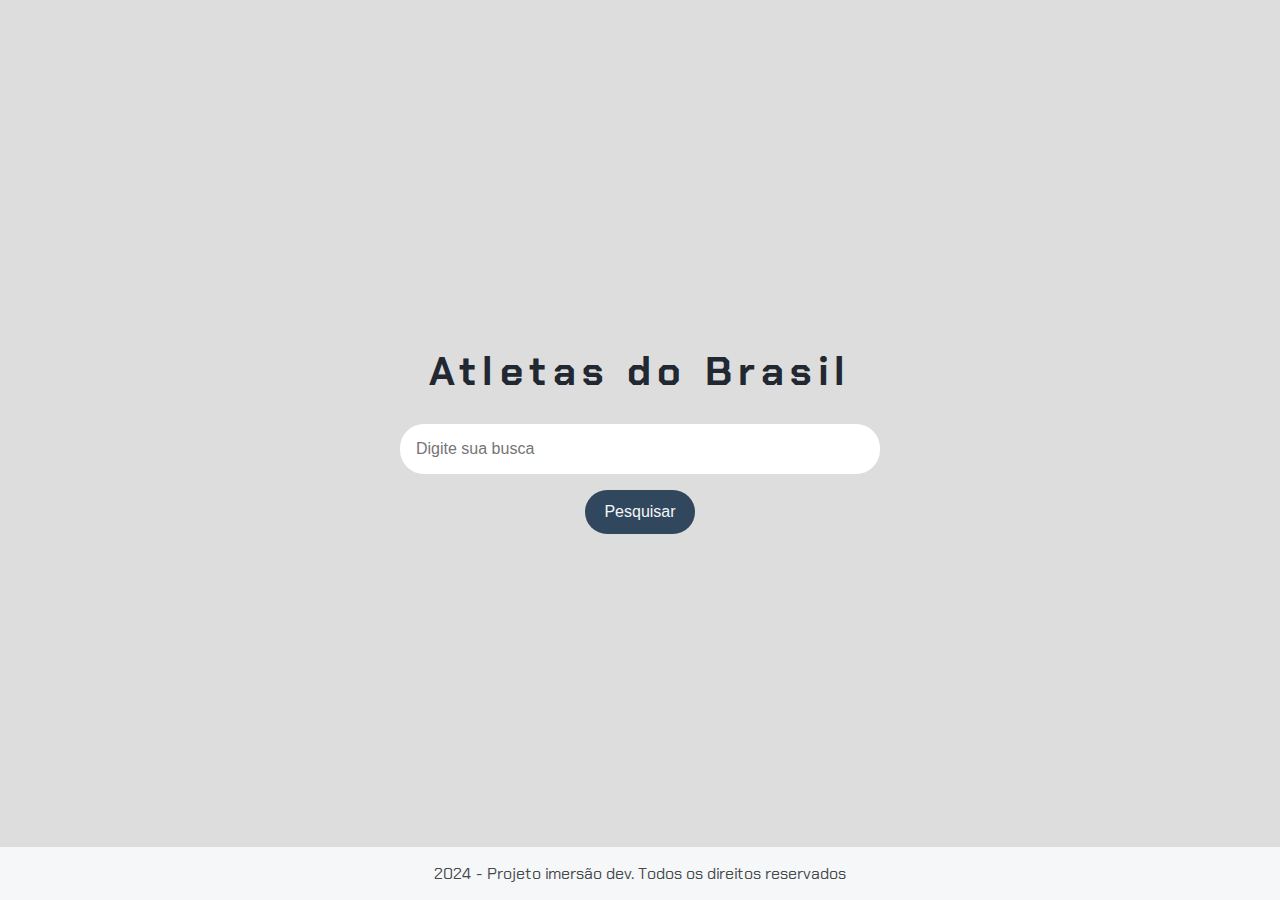
<file: aula_01/index.html>
<!DOCTYPE html>
<html lang="pt-br">
  <head>
    <meta charset="UTF-8" />
    <meta name="viewport" content="width=device-width, initial-scale=1.0" />
    <link rel="stylesheet" href="style.css">
    <title>Projeto Aula 01</title>
  </head>
  <body>
    <header>
        <h1>Atletas do Brasil</h1>
    </header>
    <main>
      <section>
        <input type="text" id="searchInput" placeholder="Digite sua busca">
        <button type="submit" id="searchButton">Pesquisar</button>
      </section>
    </main>
    <footer>
      <p>2024 - Projeto imersão dev. Todos os direitos reservados</p>
    </footer>
  </body>
</html>
</file>
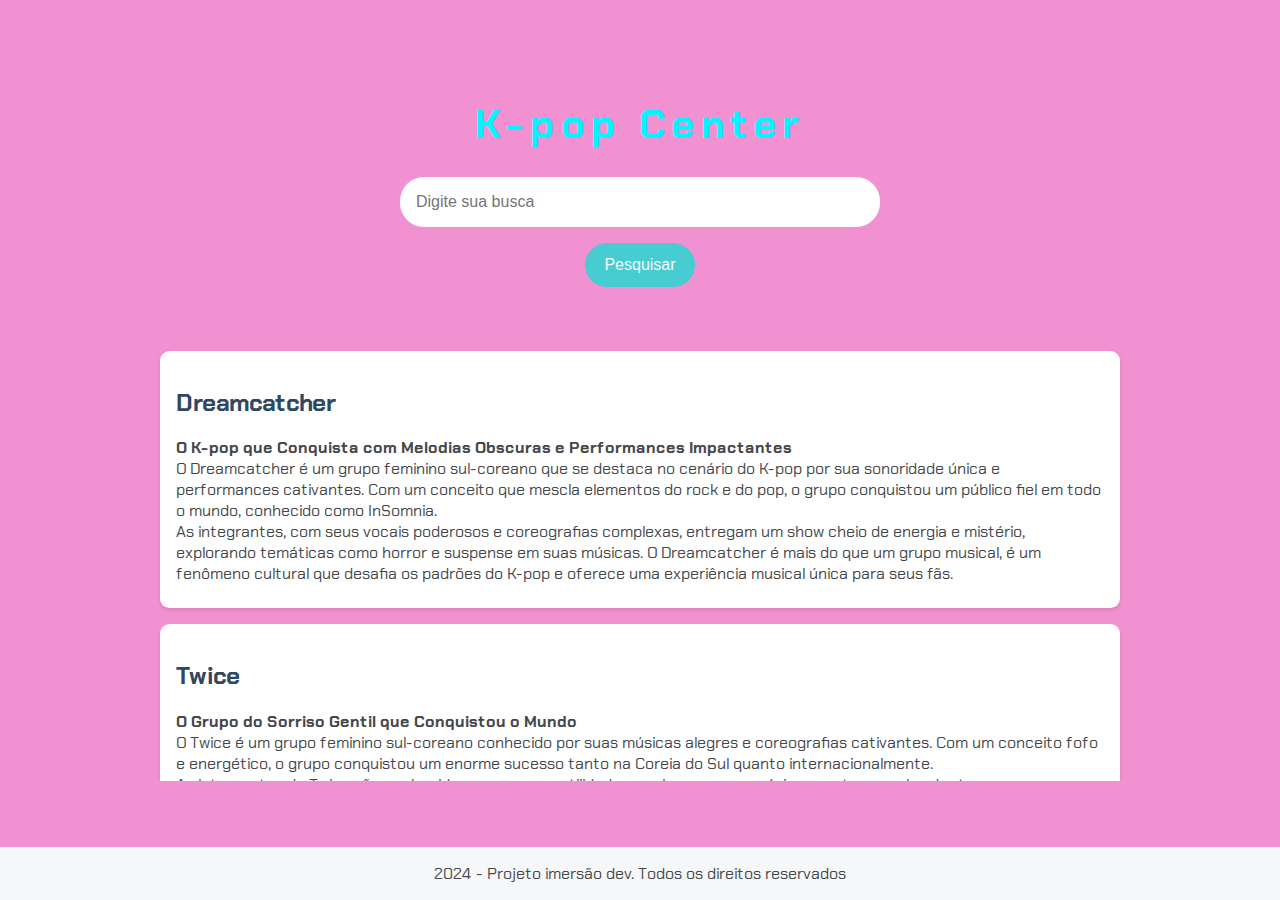
<file: aula_02/index.html>
<!DOCTYPE html>
<html lang="pt-br">
  <head>
    <meta charset="UTF-8" />
    <meta name="viewport" content="width=device-width, initial-scale=1.0" />
    <link rel="stylesheet" href="style.css" />
    <title>Projeto Aula 02</title>
  </head>
  <body>
    <header>
      <h1>K-pop Center</h1>
    </header>
    <main>
      <section>
        <input type="text" id="searchInput" placeholder="Digite sua busca" />
        <button type="submit" id="searchButton">Pesquisar</button>
      </section>
      <section class="resultados-pesquisa">
        <div class="item-resultado">
          <h2>
            <a href="https://pt.wikipedia.org/wiki/Dreamcatcher_(grupo_sul-coreano)" target="_blank" style="text-decoration: none;">Dreamcatcher</a>
          </h2>
          <p class="descricao-meta">
            <b>O K-pop que Conquista com Melodias Obscuras e
              Performances Impactantes
            </b>
            <br />
            O Dreamcatcher é um grupo feminino sul-coreano que se destaca no cenário do K-pop por sua sonoridade única e performances cativantes. Com um conceito que mescla elementos do rock e do pop, o grupo conquistou um público fiel em todo o mundo, conhecido como InSomnia.
            <br />
            As integrantes, com seus vocais poderosos e coreografias complexas, entregam um show cheio de energia e mistério, explorando temáticas como horror e suspense em suas músicas. O Dreamcatcher é mais do que um grupo musical, é um fenômeno cultural que desafia os padrões do K-pop e oferece uma experiência musical única para seus fãs.
          </p>
        </div>
        <div class="item-resultado">
          <h2>
              <a href="https://pt.wikipedia.org/wiki/Twice_(grupo)" target="_blank" style="text-decoration: none;">Twice</a>
          </h2>
          <p class="descricao-meta">
              <b>O Grupo do Sorriso Gentil que Conquistou o Mundo</b>
              <br />
              O Twice é um grupo feminino sul-coreano conhecido por suas músicas alegres e coreografias cativantes. Com um conceito fofo e energético, o grupo conquistou um enorme sucesso tanto na Coreia do Sul quanto internacionalmente. 
              <br />
              As integrantes do Twice são conhecidas por sua versatilidade e carisma, e suas músicas costumam abordar temas como amizade, amor e positividade.
          </p>
      </div>
      <div class="item-resultado">
          <h2>
              <a href="https://pt.wikipedia.org/wiki/Red_Velvet" target="_blank" style="text-decoration: none;">Red Velvet</a>
          </h2>
          <p class="descricao-meta">
              <b>O Versátil Grupo que Alterna entre Conceitos Fofos e Sombrios</b>
              <br />
              O Red Velvet é um grupo feminino sul-coreano conhecido por sua versatilidade, alternando entre conceitos fofos e mais maduros em suas músicas. Com um som único que combina elementos do R&B, pop e hip-hop, o grupo conquistou um público fiel e diversificado. 
              <br />
              As integrantes do Red Velvet são conhecidas por suas vozes poderosas e performances impecáveis, e suas músicas costumam abordar temas como amor, perda e amadurecimento.
          </p>
      </div>
      </section>
    </main>
    <footer>
      <p>2024 - Projeto imersão dev. Todos os direitos reservados</p>
    </footer>
    <script src="app.js"></script>
  </body>
</html>
</file>
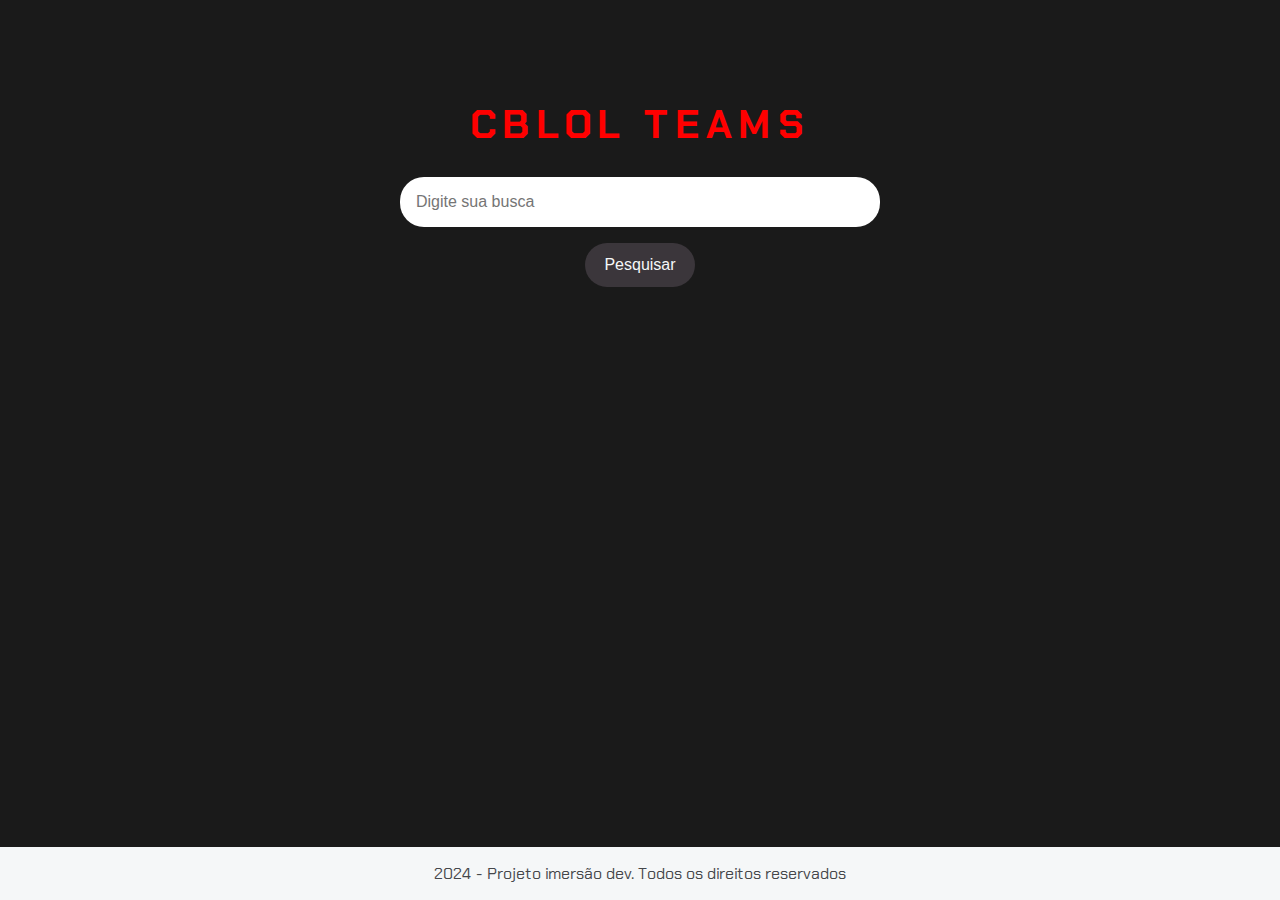
<file: aula_04/index.html>
<!DOCTYPE html>
<html lang="pt-br">
  <head>
    <meta charset="UTF-8" />
    <meta name="viewport" content="width=device-width, initial-scale=1.0" />
    <link rel="stylesheet" href="style.css" />
    <title>Projeto Aula 04</title>
  </head>
  <body>
    <header>
      <h1>CBLOL TEAMS</h1>
    </header>
    <main>
      <section>
        <input type="text" id="searchInput" placeholder="Digite sua busca" />
        <button type="submit" id="searchButton" onclick="pesquisar()">Pesquisar</button>
      </section>
      <section class="resultados-pesquisa" id="resultados-pesquisa">
      </section>
    </main>
    <footer>
      <p>2024 - Projeto imersão dev. Todos os direitos reservados</p>
    </footer>
    <script src="app.js"></script>
    <script src="data.js"></script>
  </body>
</html>
</file>
<file: aula_01/style.css>
/* Importa a fonte Chakra Petch do Google Fonts */
@import url('https://fonts.googleapis.com/css2?family=Chakra+Petch:ital,wght@0,300;0,400;0,500;0,600;0,700;1,300;1,400;1,500;1,600;1,700&display=swap');

/* Estiliza o corpo da página */
body {
    font-family: "Chakra Petch", sans-serif; /* Define a fonte padrão */
    background-color: #DDDDDD; /* Cor de fundo da página */
    display: flex; /* Usa Flexbox para layout */
    flex-direction: column; /* Alinha os itens na vertical */
    align-items: center; /* Centraliza os itens horizontalmente */
    justify-content: center; /* Centraliza os itens verticalmente */
    height: 100vh; /* Preenche a altura total da viewport */
    margin: 0; /* Remove a margem padrão */
    padding: 0; /* Remove o padding padrão */
}

/* Estiliza os títulos h1 */
h1 {
    font-size: 2.5rem; /* Tamanho da fonte */
    color: #222831; /* Cor do texto */
    text-align: center; /* Alinha o texto ao centro */
    letter-spacing: 0.4rem; /* Espaçamento entre letras */
}

/* Estiliza as seções da página */
section {
    display: flex; /* Usa Flexbox para layout */
    flex-direction: column; /* Alinha os itens na vertical */
    align-items: center; /* Centraliza os itens horizontalmente */
    margin-bottom: 3rem; /* Espaçamento abaixo de cada seção */
}

/* Estiliza os inputs dentro das seções */
section input {
    width: 30rem; /* Largura dos inputs */
    border: none; /* Remove a borda padrão */
    padding: 1rem; /* Espaçamento interno */
    border-radius: 1.5rem; /* Borda arredondada */
    margin-bottom: 1rem; /* Espaçamento abaixo dos inputs */
    color: #45474B; /* Cor do texto */
    font-size: 1rem; /* Tamanho da fonte */
    box-sizing: border-box; /* Inclui padding e border na largura total */
}

/* Estiliza os botões dentro das seções */
section button {
    padding: 0.8rem 1.2rem; /* Espaçamento interno do botão */
    border: none; /* Remove a borda padrão */
    border-radius: 1.5rem; /* Borda arredondada */
    background-color: #30475E; /* Cor de fundo do botão */
    color: #F5F7F8; /* Cor do texto do botão */
    font-size: 1rem; /* Tamanho da fonte */
    cursor: pointer; /* Muda o cursor para indicar que é clicável */
}

/* Adiciona efeito hover ao botão de pesquisa */
section button:hover {
    background-color: #30475E; /* Muda a cor de fundo ao passar o mouse */
    box-shadow: 0 4px 8px rgba(0, 0, 0, 0.2); /* Adiciona uma sombra mais intensa */
}

/* Estiliza a caixa de resultados da pesquisa */
.resultados-pesquisa {
    width: 60rem; /* Largura máxima da caixa de resultados */
    height: 46vh; /* Altura máxima da caixa de resultados */
    overflow-y: auto; /* Adiciona rolagem vertical se necessário */
    margin-top: 1rem; /* Espaçamento acima da caixa de resultados */
    padding: 1rem; /* Espaçamento interno */
    border-radius: 0.6rem; /* Borda arredondada */
}

/* Estiliza cada item de resultado */
.item-resultado {
    background: #FFFFFF; /* Cor de fundo dos itens */
    border-radius: 0.6rem; /* Borda arredondada */
    padding: 1rem; /* Espaçamento interno */
    margin-bottom: 1rem; /* Espaçamento abaixo dos itens */
    box-shadow: 0 2px 4px rgba(0, 0, 0, 0.1); /* Sombra leve */
}

/* Estiliza os títulos dentro dos itens de resultado */
.item-resultado h2 {
    font-size: 1.5rem; /* Tamanho da fonte */
    color: #222831; /* Cor do texto */
}

/* Estiliza os links dentro dos itens de resultado */
.item-resultado a {
    text-decoration: none; /* Remove o sublinhado padrão dos links */
    color: #30475E; /* Cor do texto dos links */
}

/* Estiliza os links quando são passados o mouse sobre */
.item-resultado a:hover {
    text-decoration: underline; /* Adiciona sublinhado ao passar o mouse */
}

/* Estiliza a descrição meta dentro dos itens de resultado */
.descricao-meta {
    color: #45474B; /* Cor do texto */
    margin: 0.5rem 0; /* Margem acima e abaixo */
}

/* Estiliza o rodapé da página */
footer {
    background-color: #F5F7F8; /* Cor de fundo do rodapé */
    color: #45474B; /* Cor do texto */
    text-align: center; /* Alinha o texto ao centro */
    padding: 0; /* Espaçamento interno */
    width: 100%; /* Largura total da página */
    position: absolute; /* Posiciona o rodapé */
    bottom: 0; /* Alinha ao fundo da página */
    font-size: 1rem; /* Tamanho da fonte */
}

@media (max-width: 768px) {
    h1 {
        font-size: 2rem; /* Tamanho da fonte em telas menores */
        letter-spacing: 0.2rem; /* Espaçamento entre letras em telas menores */
    }

    section input {
        width: 25rem; /* Largura dos inputs em telas menores */
        padding: 0.8rem; /* Espaçamento interno em telas menores */
    }

    .resultados-pesquisa {
        width: 40rem; /* Largura da caixa de resultados em telas menores */
        height: 40vh; /* Altura da caixa de resultados em telas menores */
    }

    .item-resultado h2 {
        font-size: 1.3rem; /* Tamanho da fonte dos títulos em telas menores */
    }
}

/* Responsividade para celulares */
@media (max-width: 480px) {

    h1 {
        font-size: 1.8rem; /* Tamanho da fonte em telas pequenas */
        letter-spacing: 0.1rem; /* Espaçamento entre letras em telas pequenas */
    }

    section input {
        width: 17rem; /* Largura total dos inputs em telas pequenas */
    }

    section button {
        padding: 0.6rem 1rem; /* Espaçamento interno do botão em telas pequenas */
        font-size: 0.9rem; /* Tamanho da fonte do botão em telas pequenas */
    }

    .resultados-pesquisa {
        width: 90%; /* Largura da caixa de resultados em telas pequenas */
        height: 50vh; /* Altura da caixa de resultados em telas pequenas */
    }

    .item-resultado h2 {
        font-size: 1.1rem; /* Tamanho da fonte dos títulos em telas pequenas */
    }

    footer {
        font-size: 0.9rem; /* Tamanho da fonte do rodapé em telas pequenas */
    }
}
</file>
<file: aula_02/style.css>
/* Importa a fonte Chakra Petch do Google Fonts */
@import url('https://fonts.googleapis.com/css2?family=Chakra+Petch:ital,wght@0,300;0,400;0,500;0,600;0,700;1,300;1,400;1,500;1,600;1,700&display=swap');

/* Estiliza o corpo da página */
body {
    font-family: "Chakra Petch", sans-serif; /* Define a fonte padrão */
    background-color: #f191d1; /* Cor de fundo da página */
    display: flex; /* Usa Flexbox para layout */
    flex-direction: column; /* Alinha os itens na vertical */
    align-items: center; /* Centraliza os itens horizontalmente */
    justify-content: center; /* Centraliza os itens verticalmente */
    height: 100vh; /* Preenche a altura total da viewport */
    margin: 0; /* Remove a margem padrão */
    padding: 0; /* Remove o padding padrão */
}

/* Estiliza os títulos h1 */
h1 {
    font-size: 2.5rem; /* Tamanho da fonte */
    color: #00f7ff; /* Cor do texto */
    text-align: center; /* Alinha o texto ao centro */
    letter-spacing: 0.4rem; /* Espaçamento entre letras */
}

/* Estiliza as seções da página */
section {
    display: flex; /* Usa Flexbox para layout */
    flex-direction: column; /* Alinha os itens na vertical */
    align-items: center; /* Centraliza os itens horizontalmente */
    margin-bottom: 3rem; /* Espaçamento abaixo de cada seção */
}

/* Estiliza os inputs dentro das seções */
section input {
    width: 30rem; /* Largura dos inputs */
    border: none; /* Remove a borda padrão */
    padding: 1rem; /* Espaçamento interno */
    border-radius: 1.5rem; /* Borda arredondada */
    margin-bottom: 1rem; /* Espaçamento abaixo dos inputs */
    color: #45474B; /* Cor do texto */
    font-size: 1rem; /* Tamanho da fonte */
    box-sizing: border-box; /* Inclui padding e border na largura total */
}

/* Estiliza os botões dentro das seções */
section button {
    padding: 0.8rem 1.2rem; /* Espaçamento interno do botão */
    border: none; /* Remove a borda padrão */
    border-radius: 1.5rem; /* Borda arredondada */
    background-color: #47cdd1; /* Cor de fundo do botão */
    color: #F5F7F8; /* Cor do texto do botão */
    font-size: 1rem; /* Tamanho da fonte */
    cursor: pointer; /* Muda o cursor para indicar que é clicável */
}

/* Adiciona efeito hover ao botão de pesquisa */
section button:hover {
    background-color: #30475E; /* Muda a cor de fundo ao passar o mouse */
    box-shadow: 0 4px 8px rgba(0, 0, 0, 0.2); /* Adiciona uma sombra mais intensa */
}

/* Estiliza a caixa de resultados da pesquisa */
.resultados-pesquisa {
    width: 60rem; /* Largura máxima da caixa de resultados */
    height: 46vh; /* Altura máxima da caixa de resultados */
    overflow-y: auto; /* Adiciona rolagem vertical se necessário */
    margin-top: 1rem; /* Espaçamento acima da caixa de resultados */
    padding: 1rem; /* Espaçamento interno */
    border-radius: 0.6rem; /* Borda arredondada */
}

/* Estiliza cada item de resultado */
.item-resultado {
    background: #FFFFFF; /* Cor de fundo dos itens */
    border-radius: 0.6rem; /* Borda arredondada */
    padding: 1rem; /* Espaçamento interno */
    margin-bottom: 1rem; /* Espaçamento abaixo dos itens */
    box-shadow: 0 2px 4px rgba(0, 0, 0, 0.1); /* Sombra leve */
}

/* Estiliza os títulos dentro dos itens de resultado */
.item-resultado h2 {
    font-size: 1.5rem; /* Tamanho da fonte */
    color: #222831; /* Cor do texto */
}

/* Estiliza os links dentro dos itens de resultado */
.item-resultado a {
    text-decoration: none; /* Remove o sublinhado padrão dos links */
    color: #30475E; /* Cor do texto dos links */
}

/* Estiliza os links quando são passados o mouse sobre */
.item-resultado a:hover {
    text-decoration: underline; /* Adiciona sublinhado ao passar o mouse */
}

/* Estiliza a descrição meta dentro dos itens de resultado */
.descricao-meta {
    color: #45474B; /* Cor do texto */
    margin: 0.5rem 0; /* Margem acima e abaixo */
}

/* Estiliza o rodapé da página */
footer {
    background-color: #F5F7F8; /* Cor de fundo do rodapé */
    color: #45474B; /* Cor do texto */
    text-align: center; /* Alinha o texto ao centro */
    padding: 0; /* Espaçamento interno */
    width: 100%; /* Largura total da página */
    position: absolute; /* Posiciona o rodapé */
    bottom: 0; /* Alinha ao fundo da página */
    font-size: 1rem; /* Tamanho da fonte */
}

@media (max-width: 768px) {
    h1 {
        font-size: 2rem; /* Tamanho da fonte em telas menores */
        letter-spacing: 0.2rem; /* Espaçamento entre letras em telas menores */
    }

    section input {
        width: 25rem; /* Largura dos inputs em telas menores */
        padding: 0.8rem; /* Espaçamento interno em telas menores */
    }

    .resultados-pesquisa {
        width: 40rem; /* Largura da caixa de resultados em telas menores */
        height: 40vh; /* Altura da caixa de resultados em telas menores */
    }

    .item-resultado h2 {
        font-size: 1.3rem; /* Tamanho da fonte dos títulos em telas menores */
    }
}

/* Responsividade para celulares */
@media (max-width: 480px) {

    h1 {
        font-size: 1.8rem; /* Tamanho da fonte em telas pequenas */
        letter-spacing: 0.1rem; /* Espaçamento entre letras em telas pequenas */
    }

    section input {
        width: 17rem; /* Largura total dos inputs em telas pequenas */
    }

    section button {
        padding: 0.6rem 1rem; /* Espaçamento interno do botão em telas pequenas */
        font-size: 0.9rem; /* Tamanho da fonte do botão em telas pequenas */
    }

    .resultados-pesquisa {
        width: 90%; /* Largura da caixa de resultados em telas pequenas */
        height: 50vh; /* Altura da caixa de resultados em telas pequenas */
    }

    .item-resultado h2 {
        font-size: 1.1rem; /* Tamanho da fonte dos títulos em telas pequenas */
    }

    footer {
        font-size: 0.9rem; /* Tamanho da fonte do rodapé em telas pequenas */
    }
}
</file>
<file: aula_04/style.css>
/* Importa a fonte Chakra Petch do Google Fonts */
@import url('https://fonts.googleapis.com/css2?family=Chakra+Petch:ital,wght@0,300;0,400;0,500;0,600;0,700;1,300;1,400;1,500;1,600;1,700&display=swap');

/* Estiliza o corpo da página */
body {
    font-family: "Chakra Petch", sans-serif; /* Define a fonte padrão */
    background-color: #1a1a1a; /* Cor de fundo da página */
    display: flex; /* Usa Flexbox para layout */
    flex-direction: column; /* Alinha os itens na vertical */
    align-items: center; /* Centraliza os itens horizontalmente */
    justify-content: center; /* Centraliza os itens verticalmente */
    height: 100vh; /* Preenche a altura total da viewport */
    margin: 0; /* Remove a margem padrão */
    padding: 0; /* Remove o padding padrão */
}

/* Estiliza os títulos h1 */
h1 {
    font-size: 2.5rem; /* Tamanho da fonte */
    color: #ff0000; /* Cor do texto */
    text-align: center; /* Alinha o texto ao centro */
    letter-spacing: 0.4rem; /* Espaçamento entre letras */
}

/* Estiliza as seções da página */
section {
    display: flex; /* Usa Flexbox para layout */
    flex-direction: column; /* Alinha os itens na vertical */
    align-items: center; /* Centraliza os itens horizontalmente */
    margin-bottom: 3rem; /* Espaçamento abaixo de cada seção */
}

/* Estiliza os inputs dentro das seções */
section input {
    width: 30rem; /* Largura dos inputs */
    border: none; /* Remove a borda padrão */
    padding: 1rem; /* Espaçamento interno */
    border-radius: 1.5rem; /* Borda arredondada */
    margin-bottom: 1rem; /* Espaçamento abaixo dos inputs */
    color: #45474B; /* Cor do texto */
    font-size: 1rem; /* Tamanho da fonte */
    box-sizing: border-box; /* Inclui padding e border na largura total */
}

/* Estiliza os botões dentro das seções */
section button {
    padding: 0.8rem 1.2rem; /* Espaçamento interno do botão */
    border: none; /* Remove a borda padrão */
    border-radius: 1.5rem; /* Borda arredondada */
    background-color: #3b363b; /* Cor de fundo do botão */
    color: #F5F7F8; /* Cor do texto do botão */
    font-size: 1rem; /* Tamanho da fonte */
    cursor: pointer; /* Muda o cursor para indicar que é clicável */
}

/* Adiciona efeito hover ao botão de pesquisa */
section button:hover {
    background-color: #30475E; /* Muda a cor de fundo ao passar o mouse */
    box-shadow: 0 4px 8px rgba(0, 0, 0, 0.2); /* Adiciona uma sombra mais intensa */
}

/* Estiliza a caixa de resultados da pesquisa */
.resultados-pesquisa {
    width: 60rem; /* Largura máxima da caixa de resultados */
    height: 46vh; /* Altura máxima da caixa de resultados */
    overflow-y: auto; /* Adiciona rolagem vertical se necessário */
    margin-top: 1rem; /* Espaçamento acima da caixa de resultados */
    padding: 1rem; /* Espaçamento interno */
    border-radius: 0.6rem; /* Borda arredondada */
}

/* Estiliza cada item de resultado */
.item-resultado {
    background: #FFFFFF; /* Cor de fundo dos itens */
    border-radius: 0.6rem; /* Borda arredondada */
    padding: 1rem; /* Espaçamento interno */
    margin-bottom: 1rem; /* Espaçamento abaixo dos itens */
    box-shadow: 0 2px 4px rgba(0, 0, 0, 0.1); /* Sombra leve */
}

/* Estiliza os títulos dentro dos itens de resultado */
.item-resultado h2 {
    font-size: 1.5rem; /* Tamanho da fonte */
    color: #222831; /* Cor do texto */
}

/* Estiliza os links dentro dos itens de resultado */
.item-resultado a {
    text-decoration: none; /* Remove o sublinhado padrão dos links */
    color: #30475E; /* Cor do texto dos links */
}

/* Estiliza os links quando são passados o mouse sobre */
.item-resultado a:hover {
    text-decoration: underline; /* Adiciona sublinhado ao passar o mouse */
}

/* Estiliza a descrição meta dentro dos itens de resultado */
.descricao-meta {
    color: #45474B; /* Cor do texto */
    margin: 0.5rem 0; /* Margem acima e abaixo */
}

/* Estiliza o rodapé da página */
footer {
    background-color: #F5F7F8; /* Cor de fundo do rodapé */
    color: #45474B; /* Cor do texto */
    text-align: center; /* Alinha o texto ao centro */
    padding: 0; /* Espaçamento interno */
    width: 100%; /* Largura total da página */
    position: absolute; /* Posiciona o rodapé */
    bottom: 0; /* Alinha ao fundo da página */
    font-size: 1rem; /* Tamanho da fonte */
}

@media (max-width: 768px) {
    h1 {
        font-size: 2rem; /* Tamanho da fonte em telas menores */
        letter-spacing: 0.2rem; /* Espaçamento entre letras em telas menores */
    }

    section input {
        width: 25rem; /* Largura dos inputs em telas menores */
        padding: 0.8rem; /* Espaçamento interno em telas menores */
    }

    .resultados-pesquisa {
        width: 40rem; /* Largura da caixa de resultados em telas menores */
        height: 40vh; /* Altura da caixa de resultados em telas menores */
    }

    .item-resultado h2 {
        font-size: 1.3rem; /* Tamanho da fonte dos títulos em telas menores */
    }
}

/* Responsividade para celulares */
@media (max-width: 480px) {

    h1 {
        font-size: 1.8rem; /* Tamanho da fonte em telas pequenas */
        letter-spacing: 0.1rem; /* Espaçamento entre letras em telas pequenas */
    }

    section input {
        width: 17rem; /* Largura total dos inputs em telas pequenas */
    }

    section button {
        padding: 0.6rem 1rem; /* Espaçamento interno do botão em telas pequenas */
        font-size: 0.9rem; /* Tamanho da fonte do botão em telas pequenas */
    }

    .resultados-pesquisa {
        width: 90%; /* Largura da caixa de resultados em telas pequenas */
        height: 50vh; /* Altura da caixa de resultados em telas pequenas */
    }

    .item-resultado h2 {
        font-size: 1.1rem; /* Tamanho da fonte dos títulos em telas pequenas */
    }

    footer {
        font-size: 0.9rem; /* Tamanho da fonte do rodapé em telas pequenas */
    }
}
</file>
